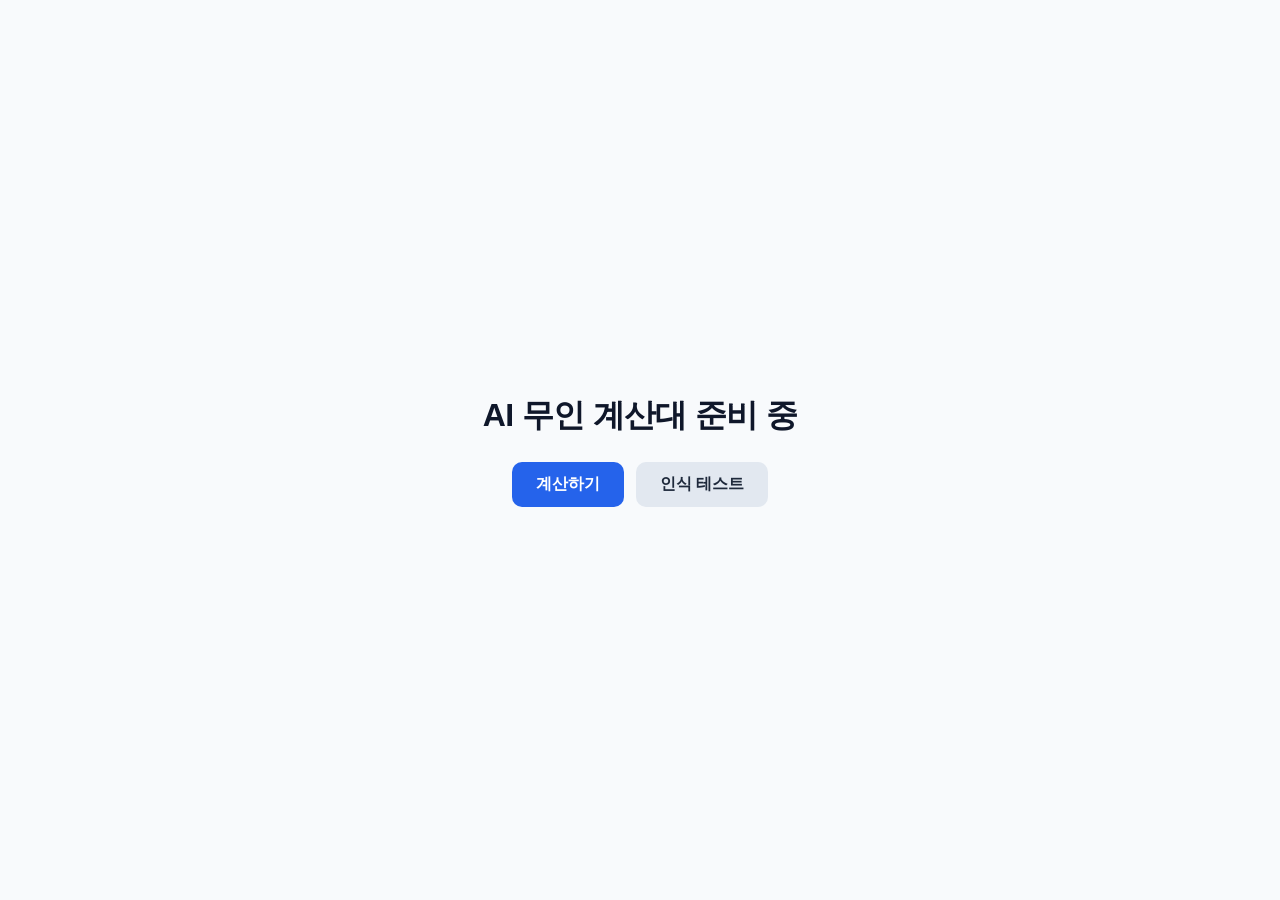
<file: index.html>
<!DOCTYPE html>
<html lang="ko">
<head>
  <meta charset="UTF-8">
  <meta name="viewport" content="width=device-width, initial-scale=1.0">
  <title>몽글 마트 무인 계산대</title>
  <link rel="stylesheet" href="css/style.css">
</head>
<body>
  <!-- 첫 화면 영역 -->
  <main class="container home-container">
    <h1>AI 무인 계산대 준비 중</h1>
    <!-- 계산 화면 및 인식 테스트 화면으로 이동하는 링크 -->
    <div class="home-actions">
      <a class="nav-link" href="scan.html">계산하기</a>
      <a class="nav-link nav-link-secondary" href="test.html">인식 테스트</a>
    </div>
  </main>
</body>
</html>
</file>
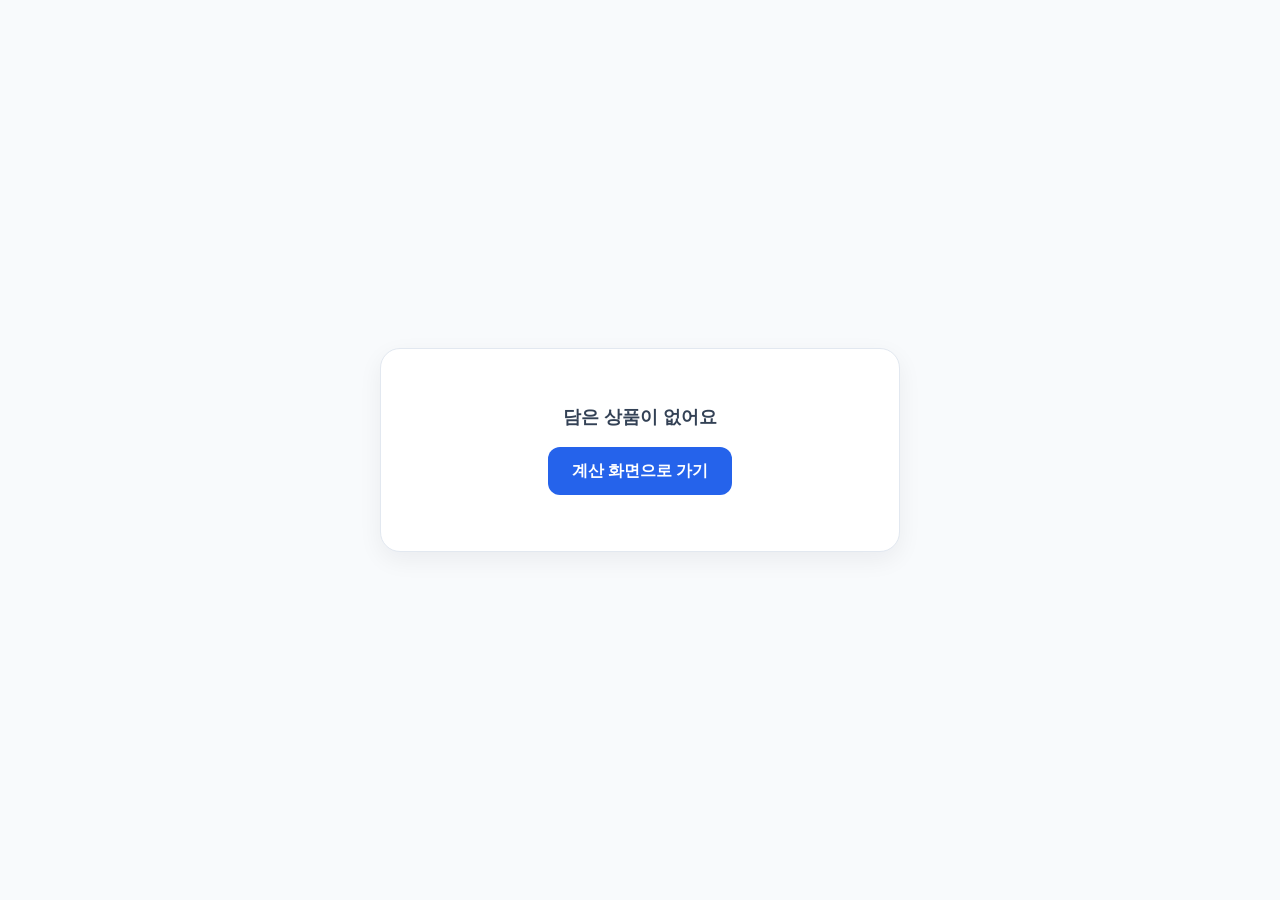
<file: pay.html>
<!DOCTYPE html>
<html lang="ko">
<head>
  <meta charset="UTF-8">
  <meta name="viewport" content="width=device-width, initial-scale=1.0">
  <title>결제하기 - 몽글 마트 무인 계산대</title>
  <link rel="stylesheet" href="css/style.css">
</head>
<body>
  <main class="container pay-container">
    <!-- 장바구니가 비어 있을 때만 보여 주는 안내 화면 -->
    <section id="pay-empty-view" class="empty-state-view" hidden>
      <p class="empty-state-message">담은 상품이 없어요</p>
      <a class="primary-action-link" href="scan.html">계산 화면으로 가기</a>
    </section>

    <!-- 장바구니에 상품이 있을 때 보여 주는 결제 화면 -->
    <div id="pay-main-view" hidden>
      <header class="page-header">
        <h1>결제하기</h1>
      </header>

      <!-- 주문 내역 요약 영역 -->
      <section class="pay-section" aria-label="주문 내역">
        <h2 class="section-title">주문 내역</h2>
        <ul id="pay-order-list" class="order-summary-list"></ul>

        <div class="pay-totals-box">
          <div class="pay-total-row">
            <span>총 수량</span>
            <strong id="pay-total-count">0개</strong>
          </div>
          <div class="pay-total-row is-grand-total">
            <span>합계</span>
            <strong id="pay-total-price">0원</strong>
          </div>
        </div>
      </section>

      <!-- 결제 수단 선택 영역 -->
      <section class="pay-section" aria-label="결제 수단 선택">
        <h2 class="section-title">결제 수단</h2>
        <div id="payment-methods" class="payment-methods-grid">
          <button type="button" class="payment-method-btn" data-method="카드" aria-pressed="false">카드</button>
          <button type="button" class="payment-method-btn" data-method="간편결제" aria-pressed="false">간편결제</button>
          <button type="button" class="payment-method-btn" data-method="현금" aria-pressed="false">현금</button>
        </div>
      </section>

      <!-- 하단 실행 버튼: 결제하기 / 상품 더 담기 -->
      <div class="pay-actions">
        <button id="pay-submit-button" class="checkout-button" type="button" disabled>결제하기</button>
        <button id="back-to-scan-button" class="secondary-action-btn" type="button">상품 더 담기</button>
      </div>
    </div>
  </main>

  <script src="js/products.js"></script>
  <script src="js/cart.js"></script>
  <script src="js/order.js"></script>
  <script src="js/pay.js"></script>
</body>
</html>
</file>
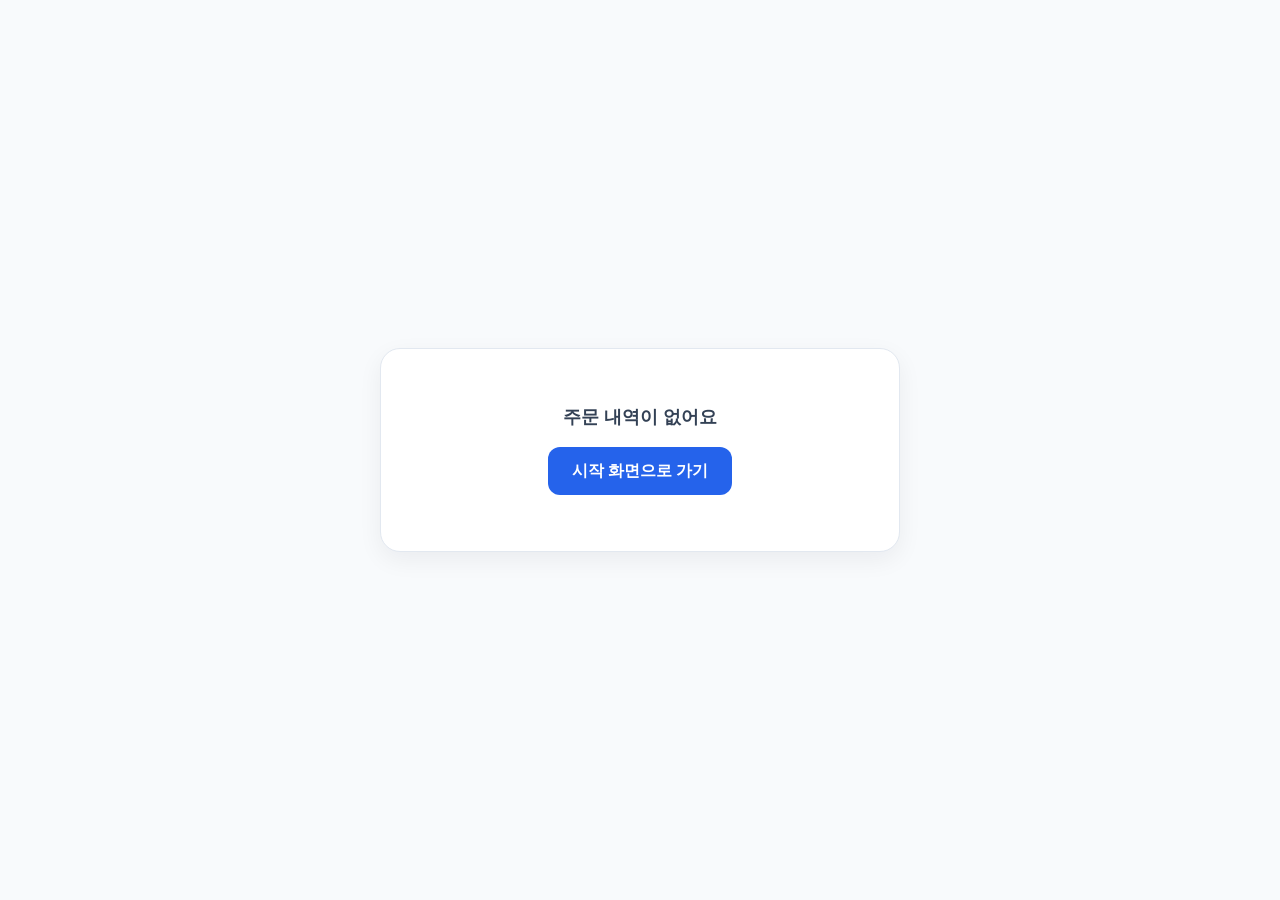
<file: receipt.html>
<!DOCTYPE html>
<html lang="ko">
<head>
  <meta charset="UTF-8">
  <meta name="viewport" content="width=device-width, initial-scale=1.0">
  <title>결제 완료 - 몽글 마트 무인 계산대</title>
  <link rel="stylesheet" href="css/style.css">
</head>
<body>
  <main class="container receipt-container">
    <!-- 결제를 거치지 않고 바로 들어왔을 때 보여 주는 안내 화면 -->
    <section id="receipt-empty-view" class="empty-state-view" hidden>
      <p class="empty-state-message">주문 내역이 없어요</p>
      <a class="primary-action-link" href="index.html">시작 화면으로 가기</a>
    </section>

    <!-- 결제가 완료되었을 때 보여 주는 영수증 화면 -->
    <div id="receipt-main-view" hidden>
      <header class="receipt-header">
        <div class="receipt-check-badge" aria-hidden="true">✓</div>
        <h1>결제가 완료되었습니다</h1>
      </header>

      <!-- 영수증 카드 -->
      <section class="receipt-card" aria-label="영수증">
        <dl class="receipt-meta">
          <div class="receipt-meta-row">
            <dt>주문 번호</dt>
            <dd id="receipt-order-number">-</dd>
          </div>
          <div class="receipt-meta-row">
            <dt>결제 시각</dt>
            <dd id="receipt-paid-at">-</dd>
          </div>
          <div class="receipt-meta-row">
            <dt>결제 수단</dt>
            <dd id="receipt-payment-method">-</dd>
          </div>
        </dl>

        <div class="receipt-divider"></div>

        <h2 class="section-title">주문 내역</h2>
        <ul id="receipt-items-list" class="order-summary-list"></ul>

        <div class="receipt-divider"></div>

        <div class="receipt-total-row">
          <span>합계</span>
          <strong id="receipt-total-price">0원</strong>
        </div>
      </section>

      <button id="new-order-button" class="checkout-button" type="button">새 주문 시작</button>

      <p class="receipt-disclaimer">실습용 화면입니다. 실제 결제는 이루어지지 않았습니다.</p>
    </div>
  </main>

  <script src="js/products.js"></script>
  <script src="js/cart.js"></script>
  <script src="js/order.js"></script>
  <script src="js/receipt.js"></script>
</body>
</html>
</file>
<file: css/style.css>
/* 모든 요소의 크기 계산 방식을 테두리 포함(border-box)으로 통일 */
* {
  box-sizing: border-box;
  margin: 0;
  padding: 0;
}

/* 전체 페이지 기본 글꼴과 배경 설정 */
body {
  min-height: 100vh;
  display: flex;
  align-items: center;
  justify-content: center;
  padding: 16px;
  font-family: -apple-system, BlinkMacSystemFont, "Segoe UI", Roboto, "Noto Sans KR", sans-serif;
  background-color: #f8fafc;
  color: #0f172a;
}

/* 공통 중앙 컨테이너 */
.container {
  width: 100%;
  max-width: 520px;
}

/* 첫 화면 스타일 */
.home-container {
  padding: 2rem 1rem;
  text-align: center;
}

.home-container h1 {
  font-size: 2rem;
  font-weight: 700;
  letter-spacing: -0.02em;
}

.home-actions {
  margin-top: 1.5rem;
  display: flex;
  flex-wrap: wrap;
  justify-content: center;
  gap: 12px;
}

/* 첫 화면의 이동 버튼 링크 */
.nav-link {
  display: inline-flex;
  align-items: center;
  justify-content: center;
  min-height: 44px;
  padding: 0.75rem 1.5rem;
  border-radius: 10px;
  background-color: #2563eb;
  color: #ffffff;
  font-size: 1rem;
  font-weight: 600;
  text-decoration: none;
  transition: background-color 0.15s ease;
}

.nav-link:hover {
  background-color: #1d4ed8;
}

.nav-link-secondary {
  background-color: #e2e8f0;
  color: #1e293b;
}

.nav-link-secondary:hover {
  background-color: #cbd5e1;
}

/* 인식 테스트, 계산, 결제, 완료 화면 공통 카드 레이아웃 */
.test-container,
.scan-container,
.pay-container,
.receipt-container {
  background-color: #ffffff;
  border: 1px solid #e2e8f0;
  border-radius: 20px;
  padding: 20px;
  box-shadow: 0 8px 24px rgba(15, 23, 42, 0.06);
}

.scan-container {
  max-width: 880px;
}

/* 상단 헤더 (뒤로 가기 + 화면 제목) */
.page-header {
  display: flex;
  align-items: center;
  justify-content: center;
  position: relative;
  min-height: 44px;
  margin-bottom: 16px;
}

.page-header h1 {
  font-size: 1.35rem;
  font-weight: 700;
}

.back-link {
  position: absolute;
  left: 0;
  display: inline-flex;
  align-items: center;
  min-height: 44px;
  color: #475569;
  font-size: 0.9rem;
  font-weight: 600;
  text-decoration: none;
}

.back-link:hover {
  color: #0f172a;
}

/* 상태 안내 배지 영역 */
.status-section {
  display: flex;
  justify-content: center;
  margin-bottom: 14px;
}

.status-badge {
  display: inline-flex;
  align-items: center;
  padding: 6px 14px;
  border-radius: 999px;
  font-size: 0.9rem;
  font-weight: 600;
  background-color: #eff6ff;
  color: #1d4ed8;
}

.status-badge.is-running {
  background-color: #ecfdf5;
  color: #047857;
}

.status-badge.is-added {
  background-color: #dcfce7;
  color: #15803d;
}

.status-badge.is-remove {
  background-color: #fef3c7;
  color: #b45309;
}

.status-badge.is-error {
  background-color: #fef2f2;
  color: #b91c1c;
}

/* 오류 안내 박스 */
.error-box {
  margin-bottom: 16px;
  padding: 14px 16px;
  border-radius: 12px;
  background-color: #fef2f2;
  border: 1px solid #fecaca;
  color: #7f1d1d;
}

.error-title {
  font-size: 1rem;
  font-weight: 700;
  margin-bottom: 6px;
}

.error-reason {
  font-size: 0.92rem;
  font-weight: 600;
  line-height: 1.45;
  margin-bottom: 6px;
}

.error-solution {
  font-size: 0.88rem;
  line-height: 1.5;
  color: #991b1b;
}

.retry-button {
  margin-top: 10px;
  min-height: 44px;
  padding: 10px 16px;
  border: none;
  border-radius: 10px;
  background-color: #dc2626;
  color: #ffffff;
  font-size: 0.92rem;
  font-weight: 600;
  cursor: pointer;
}

.retry-button:hover {
  background-color: #b91c1c;
}

/* 정사각형 카메라 영역: 가운데만 자르고 좌우 반전(거울 모드) 표시 */
.camera-section {
  margin-bottom: 18px;
}

.camera-box {
  position: relative;
  width: 100%;
  max-width: 340px;
  aspect-ratio: 1 / 1;
  margin: 0 auto;
  overflow: hidden;
  border-radius: 16px;
  background-color: #0f172a;
}

.camera-box video {
  width: 100%;
  height: 100%;
  display: block;
  object-fit: cover;
  object-position: center;
  /* Teachable Machine 웹캠 기준에 맞춰 화면도 좌우 반전(거울 모드) */
  transform: scaleX(-1);
}

.camera-placeholder {
  position: absolute;
  inset: 0;
  display: flex;
  align-items: center;
  justify-content: center;
  padding: 16px;
  text-align: center;
  font-size: 0.92rem;
  color: #cbd5e1;
  background-color: #0f172a;
}

.camera-placeholder[hidden] {
  display: none;
}

/* 담기 판정 및 직접 담기 시 카메라 위에 1.5초 동안 크게 보여 주는 문구 */
.added-overlay {
  position: absolute;
  inset: 0;
  display: flex;
  align-items: center;
  justify-content: center;
  padding: 16px;
  text-align: center;
  background-color: rgba(6, 95, 70, 0.78);
  color: #ffffff;
  font-size: 1.5rem;
  font-weight: 800;
  letter-spacing: -0.02em;
  z-index: 2;
}

.added-overlay[hidden] {
  display: none;
}

/* 테스트 화면: 클래스별 확률 목록 */
.section-title {
  font-size: 1rem;
  font-weight: 700;
  margin-bottom: 10px;
  color: #1e293b;
}

.prediction-list {
  list-style: none;
  display: flex;
  flex-direction: column;
  gap: 8px;
}

.prediction-empty {
  padding: 14px;
  border-radius: 10px;
  background-color: #f8fafc;
  color: #64748b;
  font-size: 0.9rem;
  text-align: center;
}

/* 각 클래스 한 줄 (클래스 이름 + 확률 막대 + 퍼센트 숫자) */
.prediction-row {
  display: grid;
  grid-template-columns: minmax(72px, 108px) 1fr 48px;
  align-items: center;
  gap: 10px;
  padding: 10px 12px;
  border-radius: 12px;
  border: 1px solid #e2e8f0;
  background-color: #f8fafc;
  transition: background-color 0.15s ease, border-color 0.15s ease;
}

.prediction-label {
  font-size: 0.95rem;
  font-weight: 600;
  color: #334155;
  word-break: keep-all;
  overflow-wrap: anywhere;
}

.prediction-bar-track {
  width: 100%;
  height: 12px;
  border-radius: 999px;
  background-color: #e2e8f0;
  overflow: hidden;
}

.prediction-bar-fill {
  width: 0%;
  height: 100%;
  border-radius: 999px;
  background-color: #94a3b8;
  transition: width 0.12s linear, background-color 0.15s ease;
}

.prediction-percent {
  font-size: 0.9rem;
  font-weight: 600;
  color: #475569;
  text-align: right;
  font-variant-numeric: tabular-nums;
}

/* 확률이 가장 높은 클래스 강조 표시 */
.prediction-row.is-top {
  background-color: #ecfdf5;
  border-color: #10b981;
  box-shadow: 0 2px 8px rgba(16, 185, 129, 0.16);
}

.prediction-row.is-top .prediction-label {
  color: #065f46;
  font-weight: 700;
}

.prediction-row.is-top .prediction-bar-fill {
  background-color: #10b981;
}

.prediction-row.is-top .prediction-percent {
  color: #047857;
  font-weight: 700;
}

/* 계산 화면(scan.html): 노트북 2단 / 모바일 1단 레이아웃 */
.scan-layout {
  display: grid;
  grid-template-columns: minmax(280px, 340px) 1fr;
  gap: 20px;
  align-items: start;
}

.scan-camera-panel {
  display: flex;
  flex-direction: column;
  gap: 12px;
}

/* 인식 상태 및 유지 시간 진행 막대 패널 */
.judge-panel {
  min-height: 76px;
  padding: 12px 14px;
  border-radius: 14px;
  border: 1px solid #e2e8f0;
  background-color: #f8fafc;
  display: flex;
  flex-direction: column;
  justify-content: center;
  gap: 10px;
}

.judge-status-row {
  display: flex;
  align-items: center;
  justify-content: space-between;
  gap: 8px;
  flex-wrap: wrap;
}

.candidate-name {
  font-size: 0.95rem;
  font-weight: 700;
  color: #0f172a;
}

.hold-progress-wrap {
  display: flex;
  align-items: center;
  gap: 10px;
}

.hold-progress-wrap[hidden] {
  display: none;
}

.hold-progress-track {
  flex: 1;
  height: 12px;
  border-radius: 999px;
  background-color: #e2e8f0;
  overflow: hidden;
}

.hold-progress-fill {
  width: 0%;
  height: 100%;
  border-radius: 999px;
  background-color: #10b981;
}

.hold-progress-text {
  min-width: 40px;
  font-size: 0.88rem;
  font-weight: 700;
  color: #047857;
  text-align: right;
  font-variant-numeric: tabular-nums;
}

/* 직접 담기 패널 (카메라 영역 아래) */
.manual-add-panel {
  padding: 14px;
  border-radius: 14px;
  border: 1px solid #e2e8f0;
  background-color: #f8fafc;
}

.manual-product-list {
  display: grid;
  grid-template-columns: repeat(2, minmax(0, 1fr));
  gap: 8px;
}

.manual-product-btn {
  min-height: 54px;
  padding: 8px 10px;
  border: 1px solid #cbd5e1;
  border-radius: 12px;
  background-color: #ffffff;
  color: #0f172a;
  display: flex;
  flex-direction: column;
  align-items: flex-start;
  justify-content: center;
  gap: 3px;
  cursor: pointer;
  text-align: left;
  transition: background-color 0.15s ease, border-color 0.15s ease;
}

.manual-product-btn:hover {
  background-color: #eff6ff;
  border-color: #93c5fd;
}

.manual-product-btn:active {
  background-color: #dbeafe;
}

.manual-product-title {
  display: flex;
  align-items: center;
  gap: 6px;
  max-width: 100%;
}

.manual-product-name {
  font-size: 0.94rem;
  font-weight: 700;
  color: #0f172a;
  word-break: keep-all;
}

.manual-product-price {
  font-size: 0.84rem;
  font-weight: 600;
  color: #475569;
  padding-left: 16px;
  font-variant-numeric: tabular-nums;
}

/* 장바구니 패널 */
.cart-panel {
  display: flex;
  flex-direction: column;
  min-height: 100%;
  padding: 16px;
  border-radius: 16px;
  border: 1px solid #e2e8f0;
  background-color: #f8fafc;
}

.cart-header {
  display: flex;
  align-items: center;
  justify-content: space-between;
  gap: 10px;
  min-height: 44px;
  margin-bottom: 10px;
}

.cart-header .section-title {
  margin-bottom: 0;
}

/* 전체 비우기 버튼 (손가락으로 누르기 쉬운 높이 44px 이상) */
.clear-cart-button {
  min-height: 44px;
  padding: 0 14px;
  border: 1px solid #fecaca;
  border-radius: 10px;
  background-color: #ffffff;
  color: #b91c1c;
  font-size: 0.88rem;
  font-weight: 700;
  cursor: pointer;
}

.clear-cart-button:hover {
  background-color: #fef2f2;
}

.clear-cart-button[hidden] {
  display: none;
}

/* 전체 비우기 확인 안내 박스 */
.clear-confirm-box {
  margin-bottom: 12px;
  padding: 12px;
  border-radius: 12px;
  border: 1px solid #fca5a5;
  background-color: #fef2f2;
}

.clear-confirm-box[hidden] {
  display: none;
}

.clear-confirm-message {
  font-size: 0.9rem;
  font-weight: 600;
  color: #7f1d1d;
  margin-bottom: 10px;
}

.clear-confirm-actions {
  display: grid;
  grid-template-columns: repeat(2, minmax(0, 1fr));
  gap: 8px;
}

.confirm-btn {
  min-height: 44px;
  padding: 0 12px;
  border-radius: 10px;
  font-size: 0.9rem;
  font-weight: 700;
  cursor: pointer;
}

.confirm-cancel-btn {
  border: 1px solid #cbd5e1;
  background-color: #ffffff;
  color: #334155;
}

.confirm-ok-btn {
  border: none;
  background-color: #dc2626;
  color: #ffffff;
}

.cart-empty {
  padding: 36px 12px;
  text-align: center;
  font-size: 0.95rem;
  color: #64748b;
}

.cart-empty[hidden] {
  display: none;
}

.cart-list {
  list-style: none;
  display: flex;
  flex-direction: column;
  gap: 10px;
  margin-bottom: 16px;
}

.cart-list[hidden] {
  display: none;
}

.cart-row {
  display: flex;
  flex-direction: column;
  gap: 10px;
  padding: 12px;
  border-radius: 12px;
  border: 1px solid #e2e8f0;
  background-color: #ffffff;
  transition: background-color 0.2s ease, border-color 0.2s ease;
}

/* 방금 담긴 상품 줄 강조 */
.cart-row.is-highlighted {
  background-color: #ecfdf5;
  border-color: #10b981;
  box-shadow: 0 2px 10px rgba(16, 185, 129, 0.18);
}

.cart-row-top {
  display: flex;
  align-items: center;
  justify-content: space-between;
  gap: 10px;
}

.cart-item-info {
  display: flex;
  align-items: center;
  gap: 8px;
  min-width: 0;
}

.cart-color-dot {
  width: 10px;
  height: 10px;
  border-radius: 50%;
  flex-shrink: 0;
}

.cart-item-name {
  font-size: 0.98rem;
  font-weight: 700;
  color: #0f172a;
  word-break: keep-all;
}

.cart-item-amount {
  font-size: 0.98rem;
  font-weight: 700;
  color: #0f172a;
  text-align: right;
  font-variant-numeric: tabular-nums;
  flex-shrink: 0;
}

.cart-row-controls {
  display: flex;
  align-items: center;
  justify-content: space-between;
  gap: 8px;
}

.cart-qty-stepper {
  display: flex;
  align-items: center;
  gap: 6px;
}

/* 손가락으로 누르기 쉬운 수량 증감 및 삭제 버튼 (높이 44px 이상) */
.qty-btn {
  min-width: 44px;
  min-height: 44px;
  border: 1px solid #cbd5e1;
  border-radius: 10px;
  background-color: #f8fafc;
  color: #0f172a;
  font-size: 1.2rem;
  font-weight: 700;
  line-height: 1;
  cursor: pointer;
}

.qty-btn:hover {
  background-color: #e2e8f0;
}

.cart-item-qty {
  min-width: 40px;
  text-align: center;
  font-size: 0.95rem;
  font-weight: 700;
  color: #334155;
  font-variant-numeric: tabular-nums;
}

.remove-item-button {
  min-height: 44px;
  min-width: 58px;
  padding: 0 12px;
  border: 1px solid #e2e8f0;
  border-radius: 10px;
  background-color: #f8fafc;
  color: #64748b;
  font-size: 0.88rem;
  font-weight: 600;
  cursor: pointer;
}

.remove-item-button:hover {
  background-color: #fef2f2;
  border-color: #fecaca;
  color: #b91c1c;
}

/* 장바구니 하단 합계 및 결제 버튼 */
.cart-footer {
  margin-top: auto;
  padding-top: 12px;
  border-top: 1px solid #cbd5e1;
  display: flex;
  flex-direction: column;
  gap: 8px;
}

.cart-summary-row {
  display: flex;
  align-items: center;
  justify-content: space-between;
  font-size: 0.95rem;
  color: #475569;
}

.cart-summary-row.is-total {
  font-size: 1.1rem;
  color: #0f172a;
}

.cart-summary-row.is-total strong {
  font-size: 1.25rem;
  color: #1d4ed8;
}

.checkout-button {
  margin-top: 6px;
  width: 100%;
  min-height: 48px;
  padding: 12px 16px;
  border: none;
  border-radius: 12px;
  background-color: #2563eb;
  color: #ffffff;
  font-size: 1.05rem;
  font-weight: 700;
  cursor: pointer;
  transition: background-color 0.15s ease;
}

.checkout-button:hover:not(:disabled) {
  background-color: #1d4ed8;
}

.checkout-button:disabled {
  background-color: #cbd5e1;
  color: #64748b;
  cursor: not-allowed;
}

/* 태블릿 이하(768px 미만)에서는 세로 1단으로 전환 */
@media (max-width: 767px) {
  .scan-container {
    max-width: 520px;
  }

  .scan-layout {
    grid-template-columns: 1fr;
    gap: 16px;
  }
}

/* 결제 화면(pay.html) 및 완료 화면(receipt.html) 공통 스타일 */
.empty-state-view {
  padding: 36px 12px;
  text-align: center;
  display: flex;
  flex-direction: column;
  align-items: center;
  gap: 18px;
}

.empty-state-view[hidden] {
  display: none;
}

.empty-state-message {
  font-size: 1.1rem;
  font-weight: 700;
  color: #334155;
}

.primary-action-link {
  display: inline-flex;
  align-items: center;
  justify-content: center;
  min-height: 48px;
  padding: 0 24px;
  border-radius: 12px;
  background-color: #2563eb;
  color: #ffffff;
  font-size: 1rem;
  font-weight: 700;
  text-decoration: none;
  transition: background-color 0.15s ease;
}

.primary-action-link:hover {
  background-color: #1d4ed8;
}

.pay-section {
  margin-bottom: 18px;
}

.order-summary-list {
  list-style: none;
  display: flex;
  flex-direction: column;
  gap: 8px;
}

.order-summary-row {
  display: grid;
  grid-template-columns: 1fr auto minmax(76px, auto);
  align-items: center;
  gap: 10px;
  padding: 10px 12px;
  border-radius: 10px;
  background-color: #f8fafc;
  border: 1px solid #e2e8f0;
}

.order-item-name-wrap {
  display: flex;
  align-items: center;
  gap: 8px;
  min-width: 0;
}

.order-item-name {
  font-size: 0.96rem;
  font-weight: 600;
  color: #0f172a;
  word-break: keep-all;
}

.order-item-qty {
  font-size: 0.9rem;
  font-weight: 600;
  color: #475569;
  font-variant-numeric: tabular-nums;
}

.order-item-amount {
  font-size: 0.96rem;
  font-weight: 700;
  color: #0f172a;
  text-align: right;
  font-variant-numeric: tabular-nums;
}

.pay-totals-box {
  margin-top: 12px;
  padding: 14px;
  border-radius: 14px;
  background-color: #eff6ff;
  border: 1px solid #bfdbfe;
  display: flex;
  flex-direction: column;
  gap: 8px;
}

.pay-total-row {
  display: flex;
  align-items: center;
  justify-content: space-between;
  font-size: 1.05rem;
  font-weight: 600;
  color: #1e293b;
}

.pay-total-row strong {
  font-size: 1.15rem;
  font-variant-numeric: tabular-nums;
}

.pay-total-row.is-grand-total {
  font-size: 1.2rem;
  font-weight: 700;
  color: #0f172a;
}

.pay-total-row.is-grand-total strong {
  font-size: 1.45rem;
  font-weight: 800;
  color: #1d4ed8;
}

.payment-methods-grid {
  display: grid;
  grid-template-columns: repeat(3, minmax(0, 1fr));
  gap: 10px;
}

.payment-method-btn {
  min-height: 56px;
  padding: 10px 8px;
  border: 2px solid #cbd5e1;
  border-radius: 12px;
  background-color: #ffffff;
  color: #334155;
  font-size: 1rem;
  font-weight: 700;
  cursor: pointer;
  transition: background-color 0.15s ease, border-color 0.15s ease, color 0.15s ease;
}

.payment-method-btn:hover:not(:disabled) {
  border-color: #93c5fd;
  background-color: #f8fafc;
}

.payment-method-btn.is-selected {
  border-color: #2563eb;
  background-color: #eff6ff;
  color: #1d4ed8;
  box-shadow: 0 2px 10px rgba(37, 99, 235, 0.18);
}

.payment-method-btn:disabled {
  opacity: 0.7;
  cursor: not-allowed;
}

.pay-actions {
  display: flex;
  flex-direction: column;
  gap: 10px;
}

.secondary-action-btn {
  width: 100%;
  min-height: 48px;
  padding: 12px 16px;
  border: 1px solid #cbd5e1;
  border-radius: 12px;
  background-color: #f8fafc;
  color: #334155;
  font-size: 1rem;
  font-weight: 700;
  cursor: pointer;
}

.secondary-action-btn:hover:not(:disabled) {
  background-color: #e2e8f0;
}

.secondary-action-btn:disabled {
  opacity: 0.6;
  cursor: not-allowed;
}

/* 완료 화면(receipt.html) */
.receipt-header {
  text-align: center;
  margin-bottom: 18px;
}

.receipt-check-badge {
  width: 52px;
  height: 52px;
  margin: 0 auto 10px;
  border-radius: 50%;
  background-color: #dcfce7;
  color: #15803d;
  font-size: 1.6rem;
  font-weight: 800;
  display: flex;
  align-items: center;
  justify-content: center;
}

.receipt-header h1 {
  font-size: 1.4rem;
  font-weight: 800;
  color: #0f172a;
}

.receipt-card {
  padding: 16px;
  margin-bottom: 16px;
  border-radius: 16px;
  border: 1px solid #cbd5e1;
  background-color: #f8fafc;
}

.receipt-meta {
  display: flex;
  flex-direction: column;
  gap: 8px;
}

.receipt-meta-row {
  display: flex;
  align-items: center;
  justify-content: space-between;
  gap: 12px;
  font-size: 0.94rem;
}

.receipt-meta-row dt {
  color: #64748b;
  font-weight: 600;
}

.receipt-meta-row dd {
  color: #0f172a;
  font-weight: 700;
  font-variant-numeric: tabular-nums;
}

.receipt-divider {
  margin: 14px 0;
  border-top: 1px dashed #cbd5e1;
}

.receipt-total-row {
  display: flex;
  align-items: center;
  justify-content: space-between;
  font-size: 1.15rem;
  font-weight: 700;
  color: #0f172a;
}

.receipt-total-row strong {
  font-size: 1.35rem;
  font-weight: 800;
  color: #1d4ed8;
  font-variant-numeric: tabular-nums;
}

.receipt-disclaimer {
  margin-top: 14px;
  text-align: center;
  font-size: 0.82rem;
  color: #64748b;
}

/* 휴대폰 화면(가로 375px 전후) 최적화 */
@media (max-width: 420px) {
  body {
    padding: 12px;
    align-items: flex-start;
  }

  .home-container h1 {
    font-size: 1.6rem;
  }

  .test-container,
  .scan-container,
  .pay-container,
  .receipt-container {
    padding: 16px 14px;
    border-radius: 16px;
  }

  .page-header h1 {
    font-size: 1.2rem;
  }

  .prediction-row {
    grid-template-columns: minmax(64px, 88px) 1fr 44px;
    gap: 8px;
    padding: 9px 10px;
  }

  .prediction-label {
    font-size: 0.9rem;
  }

  .prediction-percent {
    font-size: 0.85rem;
  }

  .added-overlay {
    font-size: 1.3rem;
  }

  .manual-add-panel,
  .cart-panel {
    padding: 14px 12px;
  }
}
</file>
